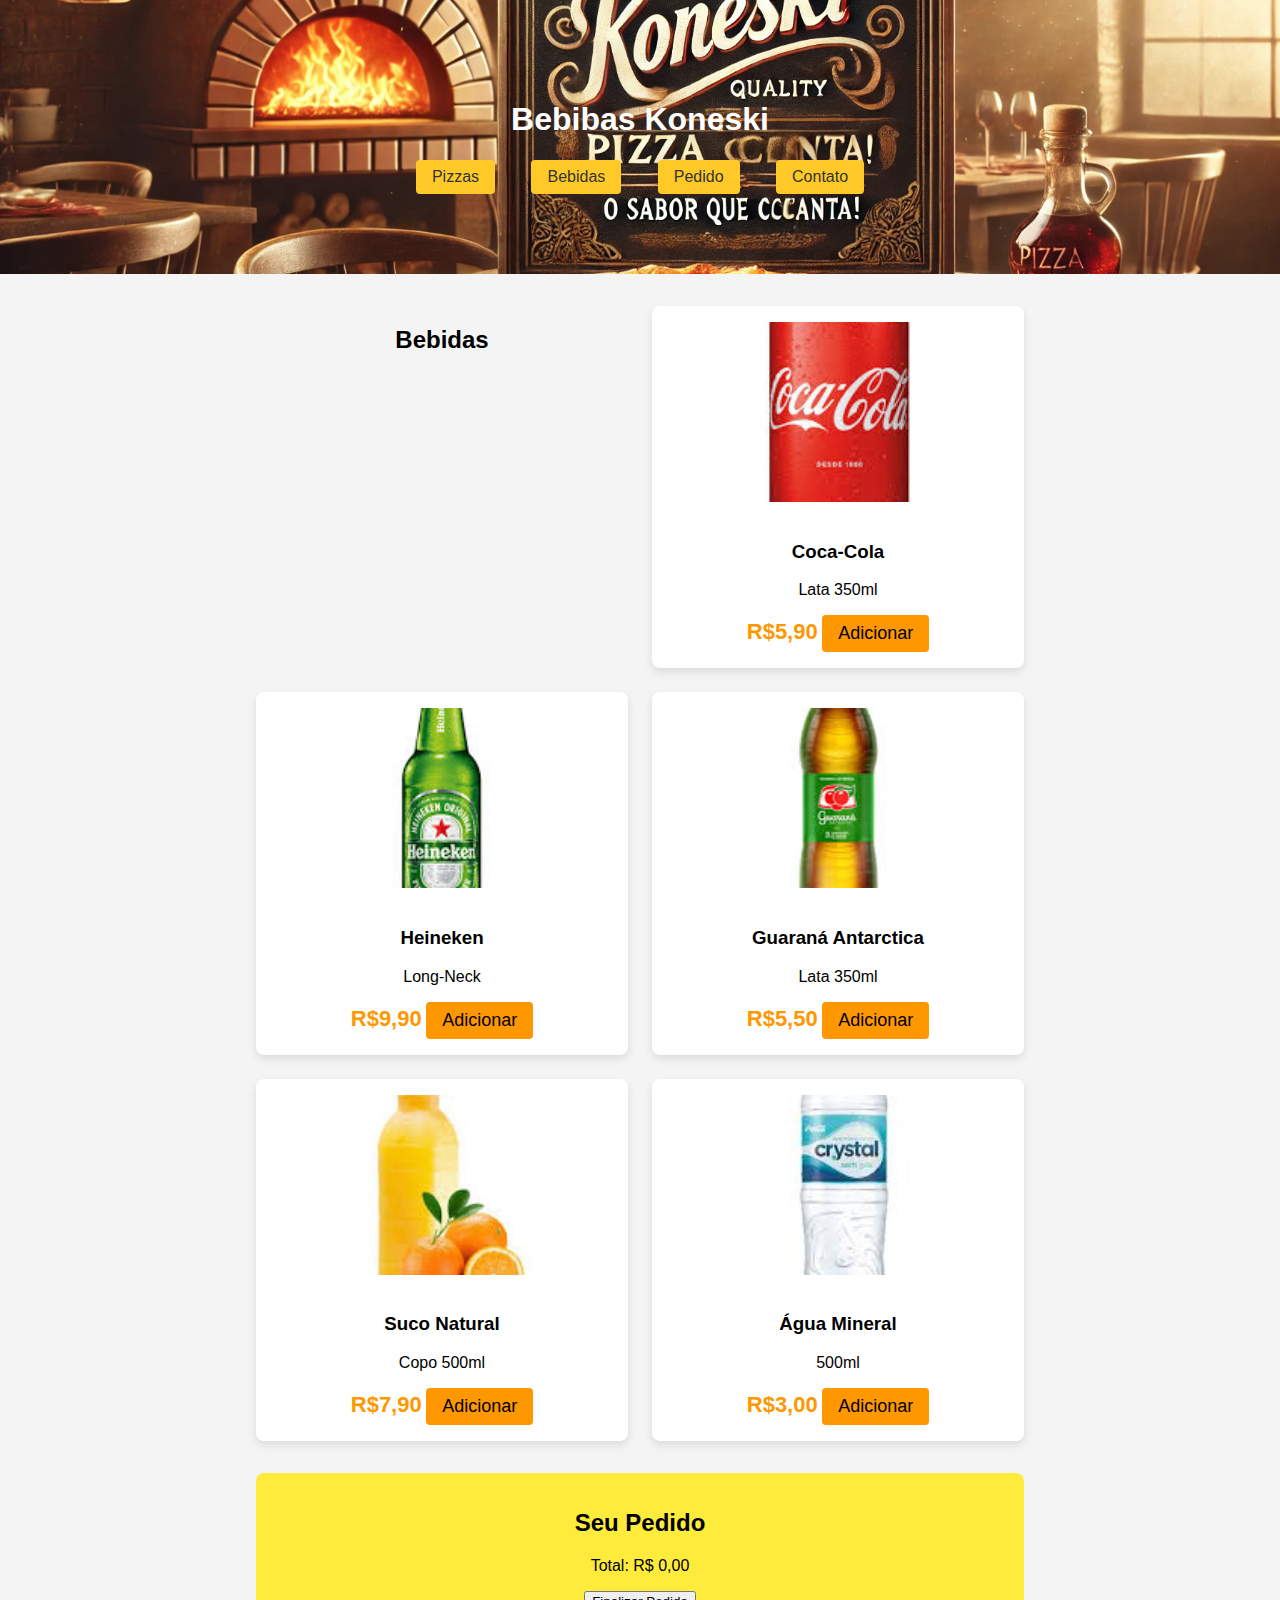
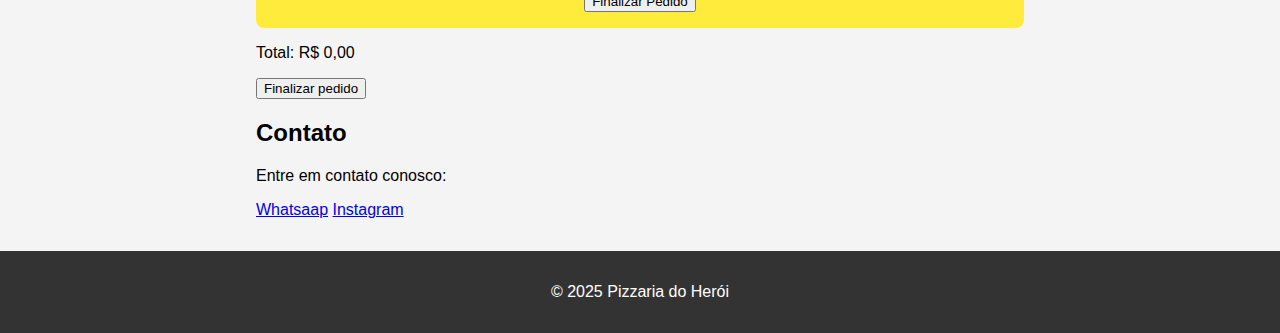
<file: index.html>
<!DOCTYPE html>
<html lang="pt">
<head>
    <meta charset="UTF-8">
    <meta name="viewport" content="width=device-width, initial-scale=1.0">
    <title>Bebidas Koneski</title>
    <link rel="stylesheet" href="styles.css">
    <script defer src="main.js"></script>
</head>
<body>

<header>
    <h1>Bebibas Koneski</h1>
    <nav>
        <a href="index.html">Pizzas</a>
        <a href="bebidas.html">Bebidas</a>
        <a href="pedido.html">Pedido</a>
        <a href="contato.html">Contato</a>
    </nav>
</header>

<main>
    <section id="bebidas" class="categoria">
        <h2>Bebidas</h2>

        <div class="produto">
            <img src="coca.jpg" alt="Coca-Cola">
            <h3>Coca-Cola</h3>
            <p>Lata 350ml</p>
            <span class="preço">R$5,90</span>
            <button class="adicionar" data-nome="Coca-Cola" data-preco="5.90">Adicionar</button>
        </div>

        <div class="produto">
            <img src="heineken.jpg" alt="Heineken">
            <h3>Heineken</h3>
            <p>Long-Neck</p>
            <span class="preço">R$9,90</span>
            <button class="adicionar" data-nome="Heineken" data-preco="9.90">Adicionar</button>
        </div>

        <div class="produto">
            <img src="guarana.jpg" alt="Guaraná">
            <h3>Guaraná Antarctica</h3>
            <p>Lata 350ml</p>
            <span class="preço">R$5,50</span>
            <button class="adicionar" data-nome="Guaraná Antarctica" data-preco="5.50">Adicionar</button>
        </div>

        <div class="produto">
            <img src="suco.jpg" alt="Suco Natural">
            <h3>Suco Natural</h3>
            <p>Copo 500ml</p>
            <span class="preço">R$7,90</span>
            <button class="adicionar" data-nome="Suco Natural" data-preco="7.90">Adicionar</button>
        </div>

        <div class="produto">
            <img src="agua.jpg" alt="Água Mineral">
            <h3>Água Mineral</h3>
            <p>500ml</p>
            <span class="preço">R$3,00</span>
            <button class="adicionar" data-nome="Água Mineral" data-preco="3.00">Adicionar</button>
        </div>
    </section>

    <section id="pedido">
        <h2>Seu Pedido</h2>
        <ul id="lista-pedido"></ul>
        <p id="total">Total: R$ 0,00</p>
        <button id="finalizar-pedido">Finalizar Pedido</button>
    </section>
</section>


    </ul>
    <p id="total">Total: R$ 0,00</p>
    <button id="finalizar-pedido">Finalizar pedido</button>
</section>

<section id="contato">
    <h2>Contato</h2>
    <p>Entre em contato conosco:</p>
    <div class="redes-sociais">
    <a href="https://wa.me/4399999999" target="_blank">Whatsaap</a>
    <a href="https://www.instagram.com/adlerkoneski" target="_blank">Instagram</a>
    </div>
</section>
</main>

<footer>
    <p>&copy; 2025 Pizzaria do Herói</p>
</footer>

</body>
</html>
</file>
<file: styles.css>
body {
    font-family: Arial, Helvetica, sans-serif;
    margin: 0;
    padding: 0;
    background-color: #f4f4f4;
}

header {
    background-image: url('koneski.webp'); 
    background-size: cover; 
    background-position: center; 
    color: #fff; 
    text-align: center;
    padding: 5rem 0; 
}

header .banner-content h1 {
    font-size: 3rem; 
    margin-bottom: 1rem;
}

header .banner-content p {
    font-size: 1.2rem; 
}

nav {
    text-align: center;
    margin-top: 1rem;
}

nav a {
    color: #333;
    text-decoration: none;
    background-color: #ffca28;
    padding: 0.5rem 1rem;
    margin: 0 1rem;
    border-radius: 4px;
    display: inline-block;
}

nav a:hover {
    background-color: #ffeb3b;
}

main {
    width: 80%;
    max-width: 1200px;
    margin: 2rem auto;
}

/* Ajusta a disposição dos produtos em grid */
.categoria {
    display: grid;
    grid-template-columns: repeat(auto-fit, minmax(280px, 1fr));
    gap: 1.5rem;
    text-align: center;
}

/* Define tamanho fixo para as imagens */
.produto img {
    width: 100%;
    max-height: 180px;
    object-fit: cover;
    border-radius: 8px;
    margin-bottom: 1rem;
}

/* Adiciona borda e espaçamento para os produtos */
.produto {
    background-color: #fff;
    border-radius: 8px;
    padding: 1rem;
    text-align: center;
    box-shadow: 0px 4px 8px rgba(0, 0, 0, 0.1);
}

.preço {
    font-weight: bold;
    color: #ff9800;
    font-size: 22px;
    margin-bottom: 1rem;
}

.adicionar {
    background-color: #ff9800;
    border: none;
    padding: 0.5rem 1rem;
    border-radius: 4px;
    font-size: 18px;
    cursor: pointer;
}

#pedido {
    background-color: #ffeb3b;
    padding: 1rem;
    border-radius: 8px;
    margin-top: 2rem;
    text-align: center;
}

.finalizarPedido {
    background-color: #ff9800;
    color: #333;
    padding: 0.5rem 1rem;
    border: none;
    border-radius: 4px;
    cursor: pointer;
}

footer {
    text-align: center;
    background-color: #333;
    color: #fff;
    padding: 1rem 0;
}

.social-links {
    display: flex;
    justify-content: center;
    gap: 1rem;
    margin-top: 2rem;
}

.social-links a {
    text-align: center;
    text-decoration: none;
    font-size: 1.2rem;
    color: #333;
    transition: transform 0.3s ease;
}

.social-links a:hover {
    transform: scale(1.1);
}

@media (min-width: 768px) {
    main {
        width: 60%;
    }
}
</file>
